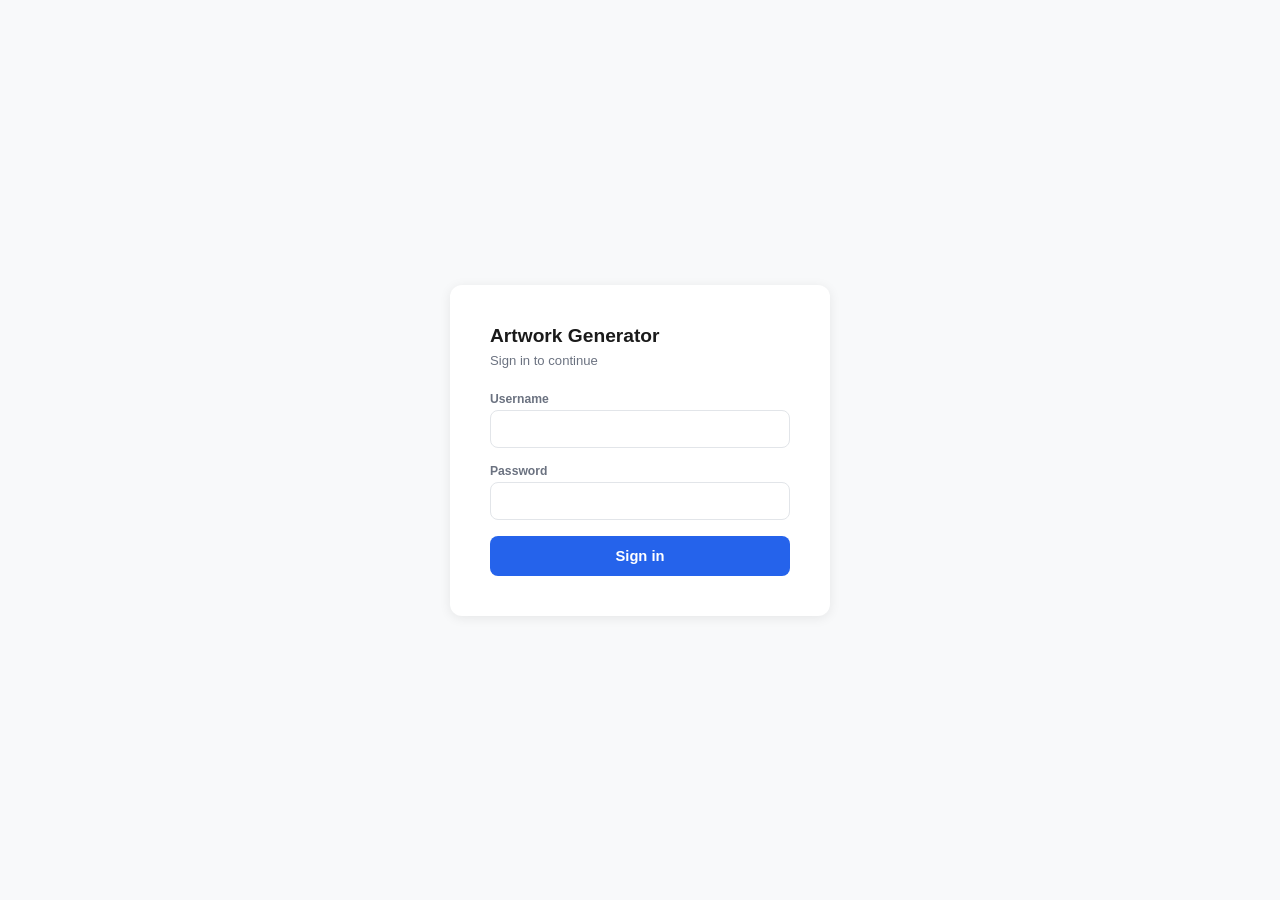
<file: static/login.html>
<!DOCTYPE html>
<html lang="en">
<head>
<meta charset="UTF-8">
<meta name="viewport" content="width=device-width, initial-scale=1.0">
<title>Sign In — Artwork Generator</title>
<style>
*{box-sizing:border-box;margin:0;padding:0}
body{font-family:-apple-system,BlinkMacSystemFont,"Segoe UI",Roboto,sans-serif;background:#f8f9fa;display:flex;align-items:center;justify-content:center;min-height:100vh;color:#1a1a1a}
.card{background:#fff;border-radius:12px;box-shadow:0 2px 12px rgba(0,0,0,.08);padding:40px;width:100%;max-width:380px}
.card h1{font-size:1.2rem;font-weight:700;margin-bottom:6px}
.card p{font-size:.82rem;color:#6b7280;margin-bottom:24px}
.field{margin-bottom:16px}
.field label{display:block;font-size:.76rem;font-weight:600;color:#6b7280;margin-bottom:4px}
.field input{width:100%;padding:10px 12px;border:1px solid #e2e5e9;border-radius:8px;font-size:.9rem}
.field input:focus{border-color:#2563eb;outline:none}
.btn{width:100%;padding:12px;font-size:.92rem;font-weight:600;background:#2563eb;color:#fff;border:none;border-radius:8px;cursor:pointer;transition:.15s}
.btn:hover{background:#1d4ed8}
.btn:disabled{background:#94a3b8;cursor:not-allowed}
.error{color:#dc2626;font-size:.8rem;margin-top:12px;display:none}
.error.show{display:block}
</style>
</head>
<body>
<div class="card">
  <h1>Artwork Generator</h1>
  <p>Sign in to continue</p>
  <form id="loginForm">
    <div class="field">
      <label for="username">Username</label>
      <input type="text" id="username" name="username" autocomplete="username" required>
    </div>
    <div class="field">
      <label for="password">Password</label>
      <input type="password" id="password" name="password" autocomplete="current-password" required>
    </div>
    <button type="submit" class="btn" id="loginBtn">Sign in</button>
    <div class="error" id="loginError"></div>
  </form>
</div>
<script>
document.getElementById("loginForm").addEventListener("submit", function(e) {
  e.preventDefault();
  var btn = document.getElementById("loginBtn");
  var err = document.getElementById("loginError");
  err.classList.remove("show");
  btn.disabled = true;
  btn.textContent = "Signing in...";
  fetch("/api/auth/login", {
    method: "POST",
    headers: {"Content-Type": "application/json"},
    body: JSON.stringify({
      username: document.getElementById("username").value,
      password: document.getElementById("password").value
    })
  }).then(function(r) {
    if (r.ok) { window.location.href = "/"; }
    else { return r.json().then(function(d) { throw new Error(d.detail || "Login failed"); }); }
  }).catch(function(ex) {
    err.textContent = ex.message;
    err.classList.add("show");
    btn.disabled = false;
    btn.textContent = "Sign in";
  });
});
</script>
</body>
</html>
</file>
